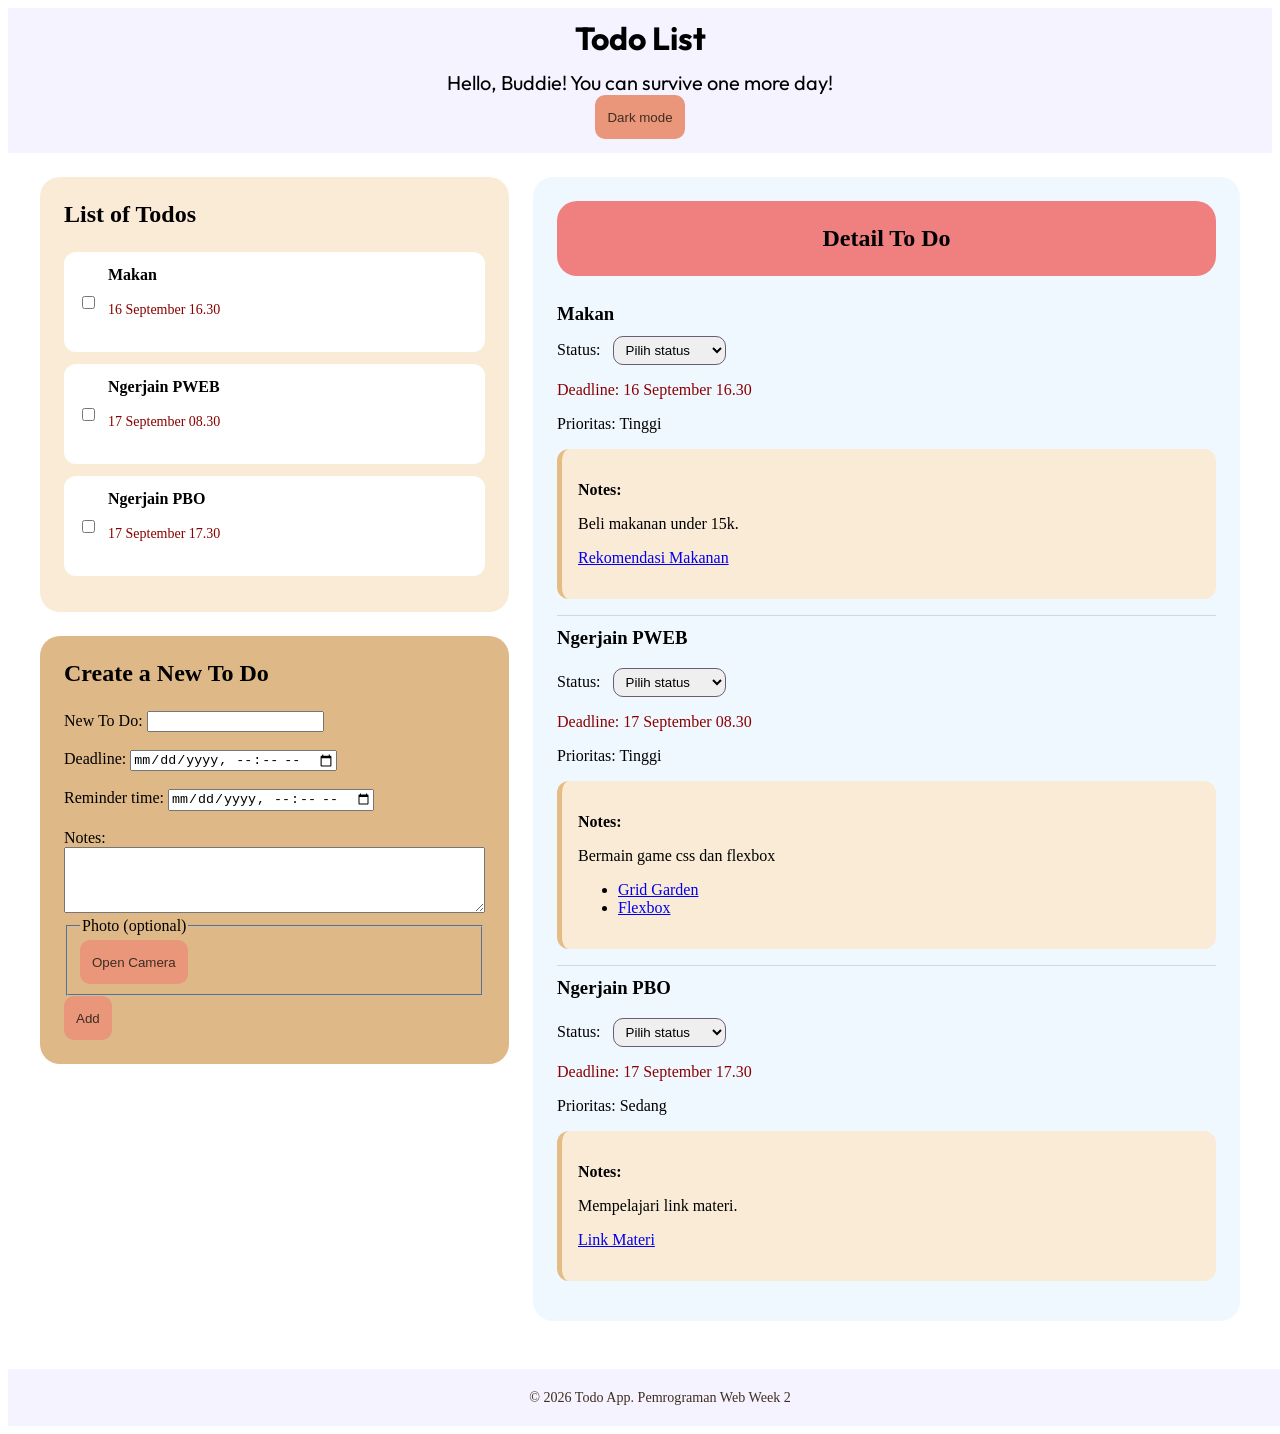
<file: index.html>
<!DOCTYPE html>
<html lang="en">
<head>
    <meta charset="UTF-8">
    <meta name="viewport" content="width=device-width, initial-scale=1.0">
    <title>Todo List</title>
    <link rel="stylesheet" href="style.css">
    <link rel="preconnect" href="https://fonts.googleapis.com">
<link rel="preconnect" href="https://fonts.gstatic.com" crossorigin>
<link href="https://fonts.googleapis.com/css2?family=Outfit:wght@100..900&display=swap" rel="stylesheet">
</head>
<body>
    <a href = "#main-content" class ="skip-to-content">Skip to main content</a>
    <header> 
        <h1 class="title">Todo List</h1>
        <p>Hello, Buddie! You can survive one more day!</p>
        <button type="button" id="themeToggle" aria-pressed="false">Dark mode</button>
        <p id="status" class="visually-hidden" role="status" aria-live="polite"></p>
    </header>
    <main id="main-content" tabindex="-1">
        <div class="leftPanel">
        <section class="list">
            <div id="todoList">
            <h2 tabindex="-1">List of Todos</h2>
            <article class="todoList">
                <input type="checkBox" id="toDo1">
                <div>
                    <label for="toDo1">Makan</label>
                    <p><time datetime="2026-09-16T08:30">16 September 16.30</time></p>
                </div>
            </article>
            <article class="todoList">
                <input type="checkBox" id="toDo2">
                <div>
                    <label for="toDo2">Ngerjain PWEB</label>
                    <p><time datetime="2026-09-17T08:30">17 September 08.30</time></p>
                </div>
            </article>
            <article class="todoList">
                <input type="checkBox" id="toDo3">
                <div>
                    <label for="toDo3">Ngerjain PBO</label>
                    <p><time datetime="2026-09-17T17:30">17 September 17.30</time></p>
                </div>
            </article>
            </div>
        </section>
             <form class="create">
            <h2 class="forCreate">Create a New To Do</h2>
            <label for="newList">New To Do:</label>
            <input type="text" id="newList" name="newList" required aria-required="true">
            <br><br>
            <label for="dateList">Deadline:</label>
            <input type="datetime-local" id="dateList" name="dateList">
            <br><br>

            <label for="notifyList">Reminder time:</label>
            <input type="datetime-local" id="notifyList" name="notifyList">
            <br><br>

            <label for="message">Notes:</label>
            <textarea id="message" name="message" rows="4" cols="50"></textarea>
            

            <fieldset>
                <legend>Photo (optional)</legend>
                <button type="button" id="cameraStart">Open Camera</button>
                <button type="button" id="takeButton" hidden>Take photo</button>
                <button type="button" id="cameraStop" hidden>Close camera</button>

                <video id="camera-video" autoplay playsinline muted hidden aria-label="Live camera preview"></video>
                <img id="imagePreview" alt="Preview of the captured photo" hidden>
                <button type="button" id="imageRemove" hidden>Remove photo</button>
            </fieldset>
            <button type="submit">Add</button>
             </form>
     </div>

     <div class="rightPanel">
        <section class="editToDo">
            <h2>Detail To Do</h2>
            <article class="detailToDo">
                <h3 class="todos">Makan</h3>
                <form>
                    <label for="progress">Status:</label>
                    <select id="progress" name="progress">
                        <option value="">Pilih status</option>
                        <option value="done">Done</option>
                        <option value="onProgress">On Progress</option>
                        <option value="none">None</option>
                    </select>
                </form>
                <p class="deadline">
                    Deadline:
                    <time datetime="2026-9-16T16:30">16 September 16.30</time>
                </p>

                <p class="priority">
                    Prioritas: Tinggi
                </p>
                <div class="notes">
                    <p class="sbNotes">Notes:</p>
                    Beli makanan under 15k. 
                    <span>
                        <p>
                            <a href="https://www.tripadvisor.co.id/Restaurants-g297715-zfp16-Surabaya_East_Java_Java.html">Rekomendasi Makanan</a>
                        </p>
                        
                    </span>
                </div>
            </article>
       
         <article class="detailToDo">
                <h3 class="todos">Ngerjain PWEB</h3>
                <p>
                    <label for="progress">Status:</label>
                    <select id="progress" name="progress">
                        <option value="">Pilih status</option>
                        <option value="done">Done</option>
                        <option value="onProgress">On Progress</option>
                        <option value="none">None</option>
                    </select>
                </p>
                <p class="deadline">
                    Deadline:
                    <time datetime="2026-9-17T08:30">17 September 08.30</time>
                </p>

                <p class="priority">
                    Prioritas: Tinggi
                </p>
                <div class="notes">
                    <p class="sbNotes">Notes:</p>
                    Bermain game css dan flexbox
                    <span>
                        <p>
                            <ul>
                                <li>
                                    <a href="https://cssgridgarden.com/">Grid Garden</a>
                                </li>
                                <li>
                                    <a href="https://flexboxfroggy.com/">Flexbox</a>
                                </li>
                            </ul>
                            
                        </p>
                        
                    </span>
                </div>
            </article>
            <article class="detailToDo">
                <h3 class="todos">Ngerjain PBO</h3>
                <p>
                    <label for="progress">Status:</label>
                    <select id="progress" name="progress">
                        <option value="">Pilih status</option>
                        <option value="done">Done</option>
                        <option value="onProgress">On Progress</option>
                        <option value="none">None</option>
                    </select>
                </p>
                <p class="deadline">
                    Deadline:
                    <time datetime="2026-9-17T17:30">17 September 17.30</time>
                </p>

                <p class="priority">
                    Prioritas: Sedang
                </p>
                <div class="notes">
                    <p class="sbNotes">
                        Notes:
                    </p>
                    Mempelajari link materi.
                    <span>
                        <p>
                           <a href="https://profitina.com/course/bachelor/2026-20271-ef234302-object-oriented-programming-d/">Link Materi</a> 
                        </p>
                        
                    </span>
                </div>
            </article>
        </div>
     </section>
     </main>
     <footer>
        <p>&copy; 2026 Todo App. Pemrograman Web Week 2</p>
     </footer>
<script src="newScript.js"></script>
</body>
</html>
</file>
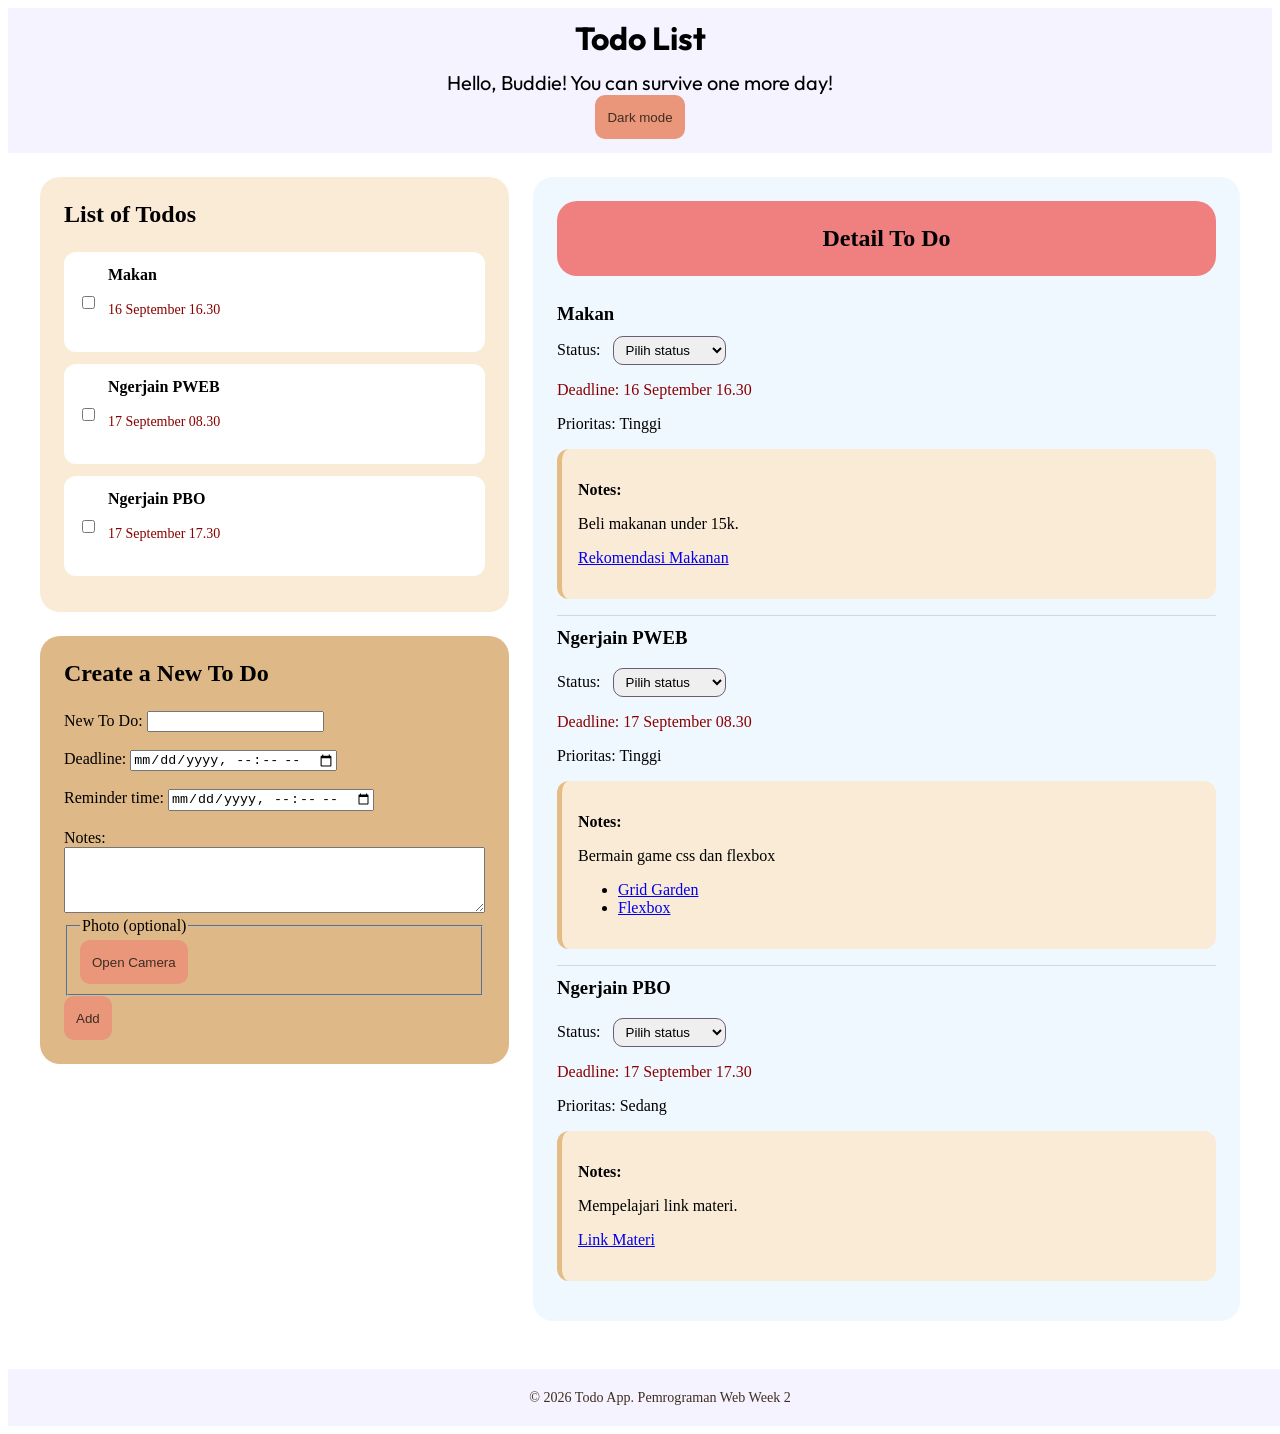
<file: src/index.html>
<!DOCTYPE html>
<html lang="en">
<head>
    <meta charset="UTF-8">
    <meta name="viewport" content="width=device-width, initial-scale=1.0">
    <title>Todo List</title>
    <link rel="stylesheet" href="style.css">
    <link rel="preconnect" href="https://fonts.googleapis.com">
    <link rel="preconnect" href="https://fonts.gstatic.com" crossorigin>
    <link href="https://fonts.googleapis.com/css2?family=Outfit:wght@100..900&display=swap" rel="stylesheet">
    <link rel="manifest" href="manifest.webmanifest">
    <meta name="theme-color" content="#1e3a8a">
    <link rel="apple-touch-icon" href="img/icon-192.png">
    <link rel="icon" href="img/icon-192.png" type="image/png">
</head>
<body>
    <a href = "#main-content" class ="skip-to-content">Skip to main content</a>
    <header> 
        <h1 class="title">Todo List</h1>
        <p>Hello, Buddie! You can survive one more day!</p>
        <button type="button" id="themeToggle" aria-pressed="false">Dark mode</button>
        <button type="button" id="install-button" hidden>Install App</button>
        <p id="status" class="visually-hidden" role="status" aria-live="polite"></p>
    </header>
    <main id="main-content" tabindex="-1">
        <div class="leftPanel">
        <section class="list">
            <div id="todoList">
            <h2 tabindex="-1">List of Todos</h2>
            <article class="todoList">
                <input type="checkBox" id="toDo1">
                <div>
                    <label for="toDo1">Makan</label>
                    <p><time datetime="2026-09-16T08:30">16 September 16.30</time></p>
                </div>
            </article>
            <article class="todoList">
                <input type="checkBox" id="toDo2">
                <div>
                    <label for="toDo2">Ngerjain PWEB</label>
                    <p><time datetime="2026-09-17T08:30">17 September 08.30</time></p>
                </div>
            </article>
            <article class="todoList">
                <input type="checkBox" id="toDo3">
                <div>
                    <label for="toDo3">Ngerjain PBO</label>
                    <p><time datetime="2026-09-17T17:30">17 September 17.30</time></p>
                </div>
            </article>
            </div>
        </section>
             <form class="create">
            <h2 class="forCreate">Create a New To Do</h2>
            <label for="newList">New To Do:</label>
            <input type="text" id="newList" name="newList" required aria-required="true">
            <br><br>
            <label for="dateList">Deadline:</label>
            <input type="datetime-local" id="dateList" name="dateList">
            <br><br>

            <label for="notifyList">Reminder time:</label>
            <input type="datetime-local" id="notifyList" name="notifyList">
            <br><br>

            <label for="message">Notes:</label>
            <textarea id="message" name="message" rows="4" cols="50"></textarea>
            

            <fieldset>
                <legend>Photo (optional)</legend>
                <button type="button" id="cameraStart">Open Camera</button>
                <button type="button" id="takeButton" hidden>Take photo</button>
                <button type="button" id="cameraStop" hidden>Close camera</button>

                <video id="camera-video" autoplay playsinline muted hidden aria-label="Live camera preview"></video>
                <img id="imagePreview" alt="Preview of the captured photo" hidden>
                <button type="button" id="imageRemove" hidden>Remove photo</button>
            </fieldset>
            <button type="submit">Add</button>
             </form>
     </div>

     <div class="rightPanel">
        <section class="editToDo">
            <h2>Detail To Do</h2>
            <article class="detailToDo">
                <h3 class="todos">Makan</h3>
                <form>
                    <label for="progress">Status:</label>
                    <select id="progress" name="progress">
                        <option value="">Pilih status</option>
                        <option value="done">Done</option>
                        <option value="onProgress">On Progress</option>
                        <option value="none">None</option>
                    </select>
                </form>
                <p class="deadline">
                    Deadline:
                    <time datetime="2026-9-16T16:30">16 September 16.30</time>
                </p>

                <p class="priority">
                    Prioritas: Tinggi
                </p>
                <div class="notes">
                    <p class="sbNotes">Notes:</p>
                    Beli makanan under 15k. 
                    <span>
                        <p>
                            <a href="https://www.tripadvisor.co.id/Restaurants-g297715-zfp16-Surabaya_East_Java_Java.html">Rekomendasi Makanan</a>
                        </p>
                        
                    </span>
                </div>
            </article>
       
         <article class="detailToDo">
                <h3 class="todos">Ngerjain PWEB</h3>
                <p>
                    <label for="progress">Status:</label>
                    <select id="progress" name="progress">
                        <option value="">Pilih status</option>
                        <option value="done">Done</option>
                        <option value="onProgress">On Progress</option>
                        <option value="none">None</option>
                    </select>
                </p>
                <p class="deadline">
                    Deadline:
                    <time datetime="2026-9-17T08:30">17 September 08.30</time>
                </p>

                <p class="priority">
                    Prioritas: Tinggi
                </p>
                <div class="notes">
                    <p class="sbNotes">Notes:</p>
                    Bermain game css dan flexbox
                    <span>
                        <p>
                            <ul>
                                <li>
                                    <a href="https://cssgridgarden.com/">Grid Garden</a>
                                </li>
                                <li>
                                    <a href="https://flexboxfroggy.com/">Flexbox</a>
                                </li>
                            </ul>
                            
                        </p>
                        
                    </span>
                </div>
            </article>
            <article class="detailToDo">
                <h3 class="todos">Ngerjain PBO</h3>
                <p>
                    <label for="progress">Status:</label>
                    <select id="progress" name="progress">
                        <option value="">Pilih status</option>
                        <option value="done">Done</option>
                        <option value="onProgress">On Progress</option>
                        <option value="none">None</option>
                    </select>
                </p>
                <p class="deadline">
                    Deadline:
                    <time datetime="2026-9-17T17:30">17 September 17.30</time>
                </p>

                <p class="priority">
                    Prioritas: Sedang
                </p>
                <div class="notes">
                    <p class="sbNotes">
                        Notes:
                    </p>
                    Mempelajari link materi.
                    <span>
                        <p>
                           <a href="https://profitina.com/course/bachelor/2026-20271-ef234302-object-oriented-programming-d/">Link Materi</a> 
                        </p>
                        
                    </span>
                </div>
            </article>
        </div>
     </section>
     </main>
     <footer>
        <p>&copy; 2026 Todo App. Pemrograman Web Week 2</p>
     </footer>
<script src="newScript.js"></script>
</body>
</html>
</file>
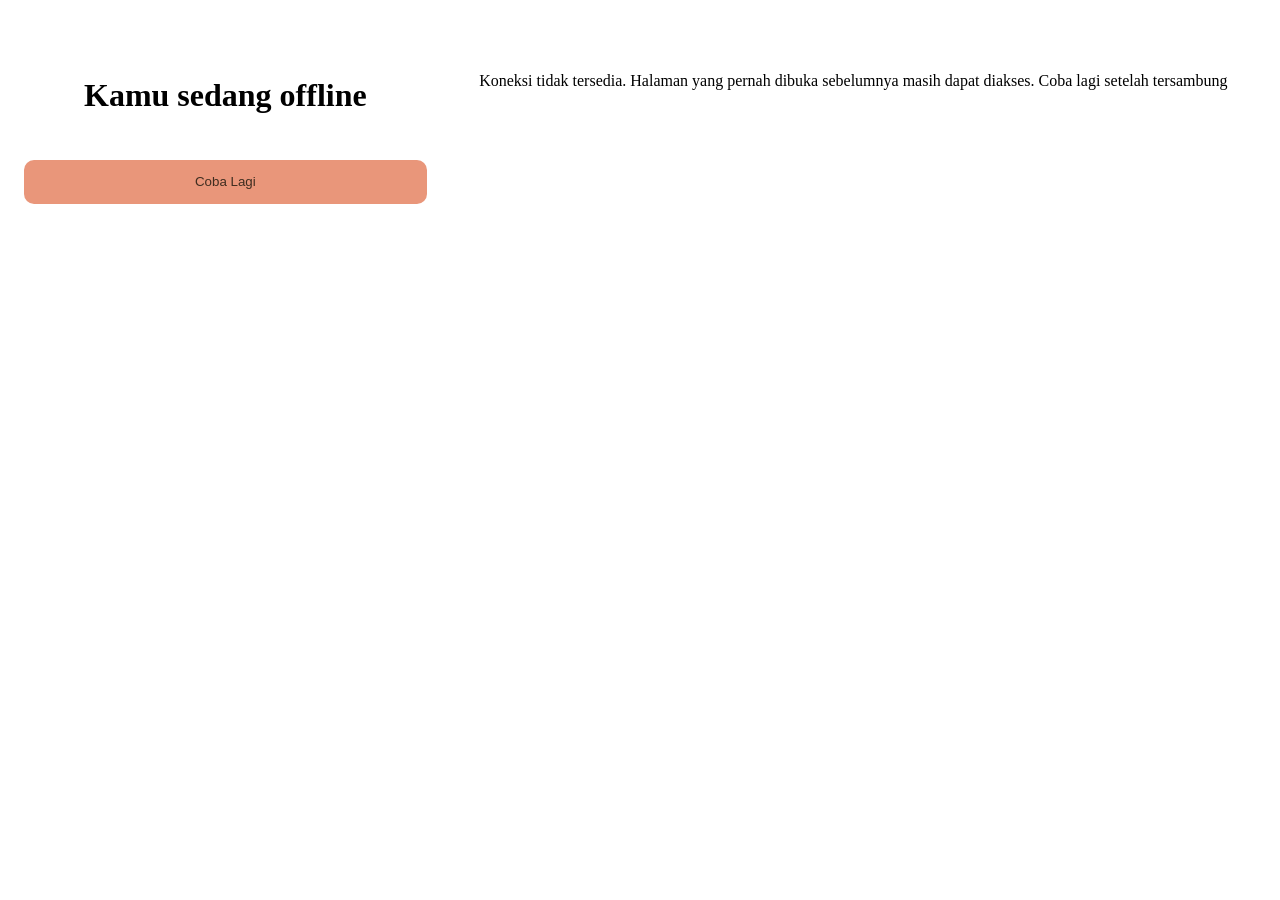
<file: src/offline.html>
<!DOCTYPE html>
<html lang="en">
<head>
    <meta charset="UTF-8">
    <meta name="viewport" content="width=device-width, initial-scale=1.0">
    <title>Offline - Todo App</title>
    <link rel="stylesheet" href="style.css">
</head>
<body>
    <main style="text-align: center; padding: 3rem 1rem;">
        <h1>Kamu sedang offline</h1>
        <p>Koneksi tidak tersedia. Halaman yang pernah dibuka sebelumnya masih dapat diakses. Coba lagi setelah tersambung</p>
        <button type="button" onclick="location.reload()">Coba Lagi</button>
    </main>
</body>
</html>
</file>
<file: style.css>
header{
    text-align: center;
    background-color:#F5F3FF;
    padding: 10px 20px 14px;
}
header p{
    margin: 0;
    font-family: "Outfit", sans-serif;
    font-size: 1.25rem;
}
.title{
    margin: 0 0 12px;
    font-family: "Outfit", sans-serif;
    font-optical-sizing: auto;
    font-weight: 400;
    font-style: normal;
    font-weight: bold;
}

main{
    display: grid;
    grid-template-columns: 1fr 2fr;
    gap: 24px;
    padding: 24px 32px;
    align-items: start;
}
.list{
    background-color: antiquewhite;
}
.editToDo{
    background-color:aliceblue;
}
.create{
    background-color:burlywood;
}
.list, .editToDo, .create{
    padding: 24px;
    border-radius: 20px;
}
.leftPanel{
    display: flex;
    flex-direction: column;
    gap: 24px;
}
.todoList{
    display: grid;
    grid-template-columns: 20px 1fr;
    column-gap: 10px;
    row-gap: 4px;
    padding: 14px;
    margin-bottom: 12px;
    border-radius: 12px;
    background: white;
}

.todoList input{
    grid-row: span 2;
    margin-top: 4px;
}

.todoList label{
    font-weight: bold;
}

.todoList time{
    font-size: 14px;
    color: darkred;
}

.detailToDo{
    padding: 16px 0;
    border-bottom: 1px solid #c7dceb;
    margin-top: 0;
    padding-top: 0;
}
.detailToDo:last-child{
    border-bottom: none;
}

.detailToDo h3{
    margin: 8px 0;
    line-height: 1.5;
}

.detailToDo select{
    margin-left: 8px;
    padding: 5px 8px;
    border: 1px solid #6b5b73;
    border-radius: 10px;
}

.list h2, .editToDo h2, .create h2{
    margin: 0 0 24px;
    font-size: 1.5rem;
}
.deadline{
    color: darkred;
}
.sbNotes{
    font-weight: bold;
}
.notes{
    background-color: antiquewhite;
    padding: 16px;
    margin-top: 16px;
    border-radius: 12px;
    border-left: 5px solid #e5bc83;
}

.rightPanel{
    width: 100%;
}

.editToDo h2{
    background-color:lightcoral;
    padding: 24px;
    border-radius: 20px;
    text-align: center;
    margin-bottom: 24px;
}

@media(max-width: 768px){
    header{
        padding: 16px;
    }
    .title{
        font-size: 2rem;
    }
    header p{
        font-size: 1rem;
    }
    main{
        grid-template-columns: 1fr;
        gap: 16px;
        padding: 16px 10px 16px 10px;
    }
    .leftPanel, .rightPanel{
        width: 100%;
    }

    .list, .editToDo, .create{
        padding: 16px;
        border-radius: 20px;
    }

    .list h2, .editToDo h2, .create h2{
        font-size: 1.375rem;
        margin-bottom: 16px;
    }
    .editToDo h2{
        padding: 16px;
    }
    .todoList{
        grid-template-columns: 20px 1fr;
        padding: 12px;
        margin-bottom: 10px;
    }
    .todoList label{
        font-size: 1rem;
    }
    .todoList time{
        font-size: 0.8125rem;
    }
    .detailToDo h3{
        font-size: 1.25rem;
    }
    .notes{
        padding: 12px;
    }
}

button{
    background-color:darksalmon;
    color: #3f2d20;
    border: none;
    border-radius: 10px;
    padding: 5px 12px;
    min-height: 44px;
}

footer{
    text-align:center;
    background-color: #F5F3FF;
    padding: 20px;
    margin-top: 24px;
    width: 100%;
    text-align: center;
}

footer p{
    margin: 0;
    font-size: 0.88rem;
    color:#3f2d20;
}

[data-theme="dark"] body {
    background-color: #1e1e24;
    color: #eee;
}

[data-theme="dark"] header,
[data-theme="dark"] footer {
    background-color: #14141a;
    color: #eee;
}

[data-theme="dark"] footer p{
    color: #eee;
}
[data-theme="dark"] .list,
[data-theme="dark"] .todoList,
[data-theme="dark"] .create,
[data-theme="dark"] .editToDo,
[data-theme="dark"] .detailToDo {
    background-color: #2b2b34;
    color: #eeee;
}

[data-theme="dark"] .notes{
    background-color: #3a3225;
    border-left-color: #a9793f;
    color: #eee;
}

[data-theme="dark"] button{
    background-color: #7a5a46;
    color: #fff;
}
[data-theme="dark"] a{
    color: #8ab4ff;
}

[data-theme="dark"] footer p{
    color: #eee;
}

[hidden]{
    display: none !important;
}

#camera-video, #imagePreview, .todo-image{
    display: block;
    width: 360px;
    max-width: 100%;
    border-radius: 12px;
    margin: 10px 0;
}

.visually-hidden{
    position: absolute; 
    width: 1px; 
    height: 1px; 
    margin: -1px; 
    padding: 0;
    overflow:hidden; 
    clip: rect(0,0,0,0);
    white-space: nowrap;
    border: 0;
}
.skip-to-content{ 
    position: absolute;
    top: -100px;
    left: 8px;
    z-index: 1000;
    padding: 10px 16px;
    background: white;
    color: #1f1147;
    border-radius: 8px;
}
.skip-to-content:focus{
    top: 8px;
}

:focus-visible{outline: 3px solid #4b2fc9; outline-offset:2px ;}
[data-theme="dark"] :focus-visible{ outline-color: #ffd166;}

[data-theme="dark"] .deadline,
[data-theme="dark"] .todoList time{ color: #ff9b9b}
[data-theme="dark"] .editToDo h2{ background-color:#8a3b3b; color: #fff}
</file>
<file: src/style.css>
header{
    text-align: center;
    background-color:#F5F3FF;
    padding: 10px 20px 14px;
}
header p{
    margin: 0;
    font-family: "Outfit", sans-serif;
    font-size: 1.25rem;
}
.title{
    margin: 0 0 12px;
    font-family: "Outfit", sans-serif;
    font-optical-sizing: auto;
    font-weight: 400;
    font-style: normal;
    font-weight: bold;
}

main{
    display: grid;
    grid-template-columns: 1fr 2fr;
    gap: 24px;
    padding: 24px 32px;
    align-items: start;
}
.list{
    background-color: antiquewhite;
}
.editToDo{
    background-color:aliceblue;
}
.create{
    background-color:burlywood;
}
.list, .editToDo, .create{
    padding: 24px;
    border-radius: 20px;
}
.leftPanel{
    display: flex;
    flex-direction: column;
    gap: 24px;
}
.todoList{
    display: grid;
    grid-template-columns: 20px 1fr;
    column-gap: 10px;
    row-gap: 4px;
    padding: 14px;
    margin-bottom: 12px;
    border-radius: 12px;
    background: white;
}

.todoList input{
    grid-row: span 2;
    margin-top: 4px;
}

.todoList label{
    font-weight: bold;
}

.todoList time{
    font-size: 14px;
    color: darkred;
}

.detailToDo{
    padding: 16px 0;
    border-bottom: 1px solid #c7dceb;
    margin-top: 0;
    padding-top: 0;
}
.detailToDo:last-child{
    border-bottom: none;
}

.detailToDo h3{
    margin: 8px 0;
    line-height: 1.5;
}

.detailToDo select{
    margin-left: 8px;
    padding: 5px 8px;
    border: 1px solid #6b5b73;
    border-radius: 10px;
}

.list h2, .editToDo h2, .create h2{
    margin: 0 0 24px;
    font-size: 1.5rem;
}
.deadline{
    color: darkred;
}
.sbNotes{
    font-weight: bold;
}
.notes{
    background-color: antiquewhite;
    padding: 16px;
    margin-top: 16px;
    border-radius: 12px;
    border-left: 5px solid #e5bc83;
}

.rightPanel{
    width: 100%;
}

.editToDo h2{
    background-color:lightcoral;
    padding: 24px;
    border-radius: 20px;
    text-align: center;
    margin-bottom: 24px;
}

@media(max-width: 768px){
    header{
        padding: 16px;
    }
    .title{
        font-size: 2rem;
    }
    header p{
        font-size: 1rem;
    }
    main{
        grid-template-columns: 1fr;
        gap: 16px;
        padding: 16px 10px 16px 10px;
    }
    .leftPanel, .rightPanel{
        width: 100%;
    }

    .list, .editToDo, .create{
        padding: 16px;
        border-radius: 20px;
    }

    .list h2, .editToDo h2, .create h2{
        font-size: 1.375rem;
        margin-bottom: 16px;
    }
    .editToDo h2{
        padding: 16px;
    }
    .todoList{
        grid-template-columns: 20px 1fr;
        padding: 12px;
        margin-bottom: 10px;
    }
    .todoList label{
        font-size: 1rem;
    }
    .todoList time{
        font-size: 0.8125rem;
    }
    .detailToDo h3{
        font-size: 1.25rem;
    }
    .notes{
        padding: 12px;
    }
}

button{
    background-color:darksalmon;
    color: #3f2d20;
    border: none;
    border-radius: 10px;
    padding: 5px 12px;
    min-height: 44px;
}

footer{
    text-align:center;
    background-color: #F5F3FF;
    padding: 20px;
    margin-top: 24px;
    width: 100%;
    text-align: center;
}

footer p{
    margin: 0;
    font-size: 0.88rem;
    color:#3f2d20;
}

[data-theme="dark"] body {
    background-color: #1e1e24;
    color: #eee;
}

[data-theme="dark"] header,
[data-theme="dark"] footer {
    background-color: #14141a;
    color: #eee;
}

[data-theme="dark"] footer p{
    color: #eee;
}
[data-theme="dark"] .list,
[data-theme="dark"] .todoList,
[data-theme="dark"] .create,
[data-theme="dark"] .editToDo,
[data-theme="dark"] .detailToDo {
    background-color: #2b2b34;
    color: #eeee;
}

[data-theme="dark"] .notes{
    background-color: #3a3225;
    border-left-color: #a9793f;
    color: #eee;
}

[data-theme="dark"] button{
    background-color: #7a5a46;
    color: #fff;
}
[data-theme="dark"] a{
    color: #8ab4ff;
}

[data-theme="dark"] footer p{
    color: #eee;
}

[hidden]{
    display: none !important;
}

#camera-video, #imagePreview, .todo-image{
    display: block;
    width: 360px;
    max-width: 100%;
    border-radius: 12px;
    margin: 10px 0;
}

.visually-hidden{
    position: absolute; 
    width: 1px; 
    height: 1px; 
    margin: -1px; 
    padding: 0;
    overflow:hidden; 
    clip: rect(0,0,0,0);
    white-space: nowrap;
    border: 0;
}
.skip-to-content{ 
    position: absolute;
    top: -100px;
    left: 8px;
    z-index: 1000;
    padding: 10px 16px;
    background: white;
    color: #1f1147;
    border-radius: 8px;
}
.skip-to-content:focus{
    top: 8px;
}

:focus-visible{outline: 3px solid #4b2fc9; outline-offset:2px ;}
[data-theme="dark"] :focus-visible{ outline-color: #ffd166;}

[data-theme="dark"] .deadline,
[data-theme="dark"] .todoList time{ color: #ff9b9b}
[data-theme="dark"] .editToDo h2{ background-color:#8a3b3b; color: #fff}

.menu-bar{
    display: flex;
    flex-wrap: wrap;
    align-items: center;
    justify-content: center;
    gap: 12px;
    padding: 12px 16px;
    background-color: #F5F3FF;
    border-top: 1px solid #e0dcf5;
}
.menu-bar > a{
    padding: 10px 24px;
    border-radius: 10px;
    text-decoration: none;
    font-family: "Outfit", sans-serif;
    color: #3f2d20;
    background-color: antiquewhite;
}
.menu-bar > a[aria-current="page"]{
    background-color: darksalmon;
    font-weight: bold;
}
.user-switch{
    display: flex;
    align-items: center;
    gap: 8px;
    margin-left: 16px;
}
.btn{
    display: inline-flex;
    align-items: center;
    background-color: darksalmon;
    color: #3f2d20;
    border-radius: 10px;
    padding: 5px 12px;
    min-height: 44px;
    box-sizing: border-box;
    text-decoration: none;
}
.actions{
    display: flex;
    gap: 8px;
    margin-top: 5px;
}
.actions form{ margin: 0; }
.owner{ font-size: 0.8125rem; color: #6b5b73; }
.flash{
    margin: 16px 32px 0;
    padding: 12px 16px;
    border-radius: 12px;
    background-color: #dff5e1;
    color: #17391b;
}
.detailToDo form{ margin: 8px 0; }

[data-theme="dark"] .menu-bar{ background-color: #14141a; border-top-color: #2b2b34; }
[data-theme="dark"] .menu-bar > a{ background-color: #2b2b34; color: #eee; }
[data-theme="dark"] .menu-bar > a[aria-current="page"]{ background-color: #7a5a46; color: #fff; }
[data-theme="dark"] .btn{ background-color: #7a5a46; color: #fff; }
[data-theme="dark"] .owner{ color: #c9c0d0; }
[data-theme="dark"] .flash{ background-color: #1f3a24; color: #dff5e1; }

@media(max-width: 768px){
    .user-switch{ margin-left: 0; }
    .flash{ margin: 12px 10px 0; }
}
</file>
